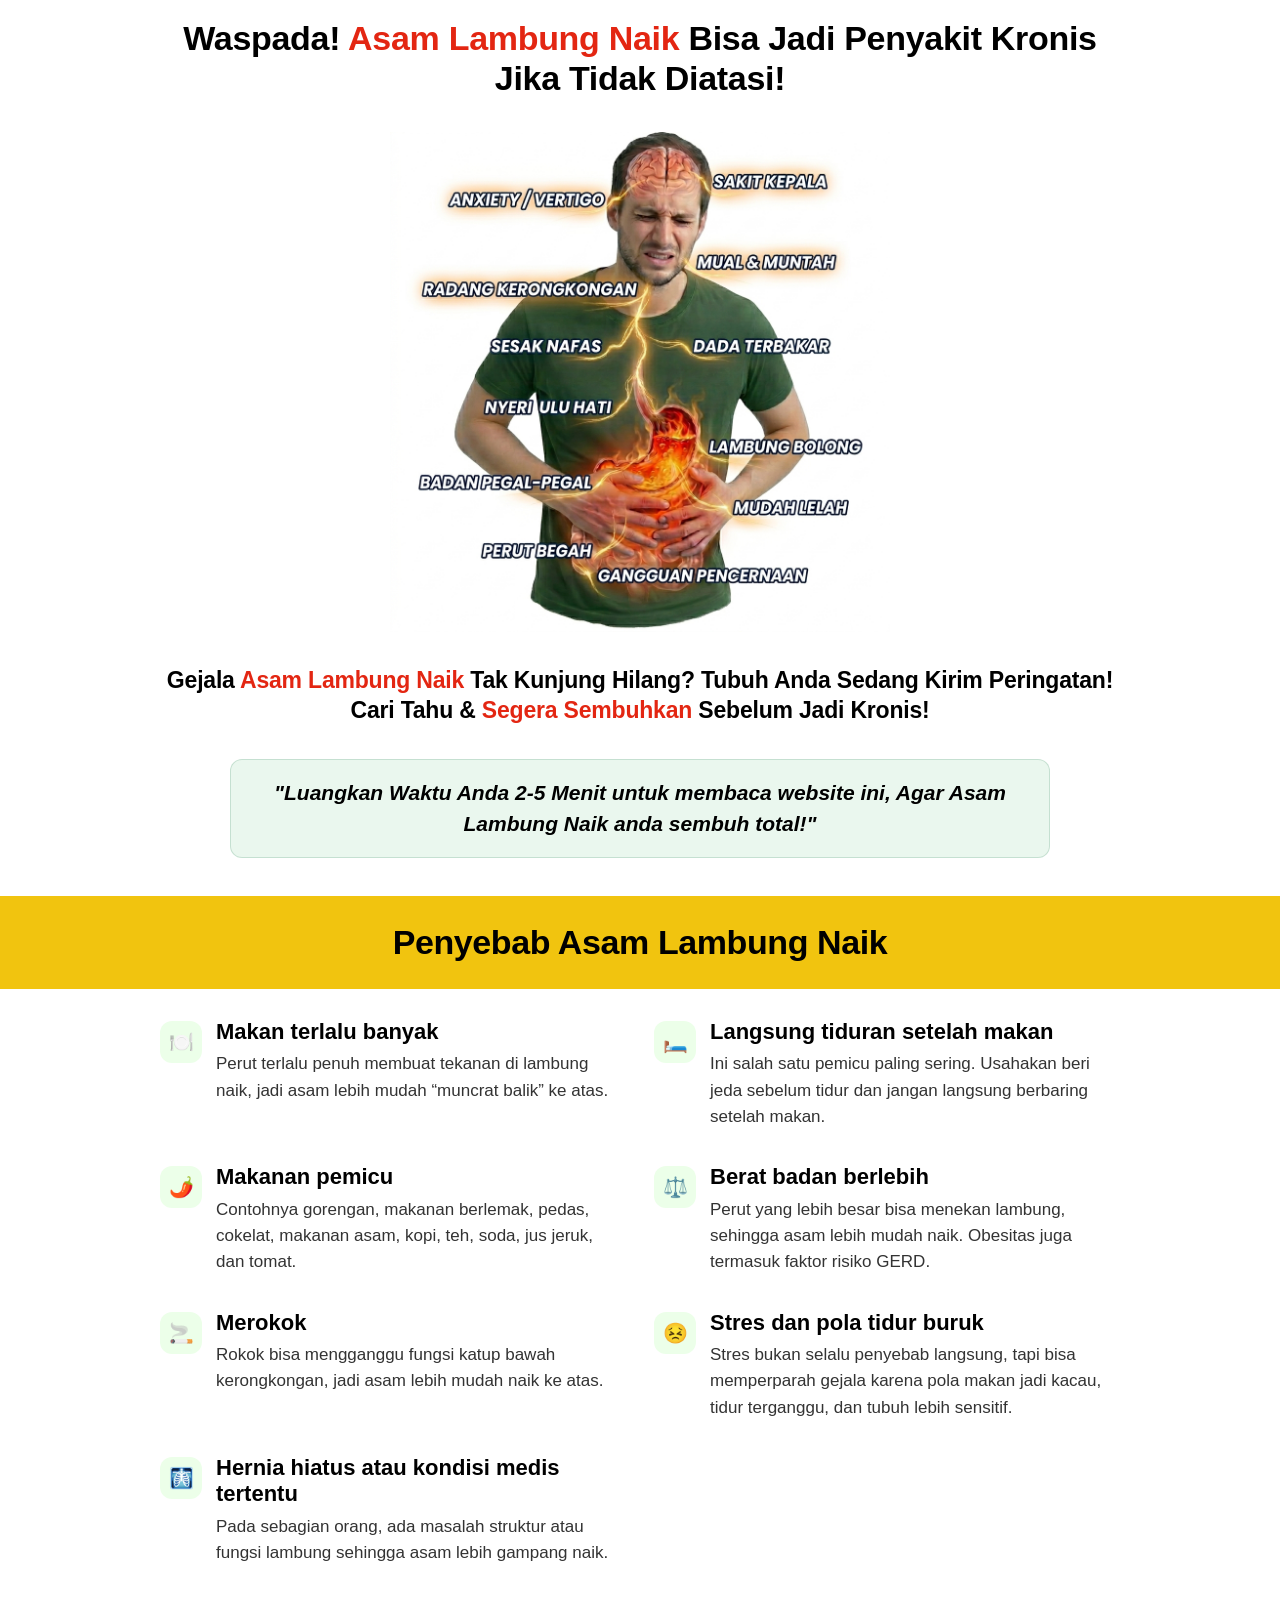
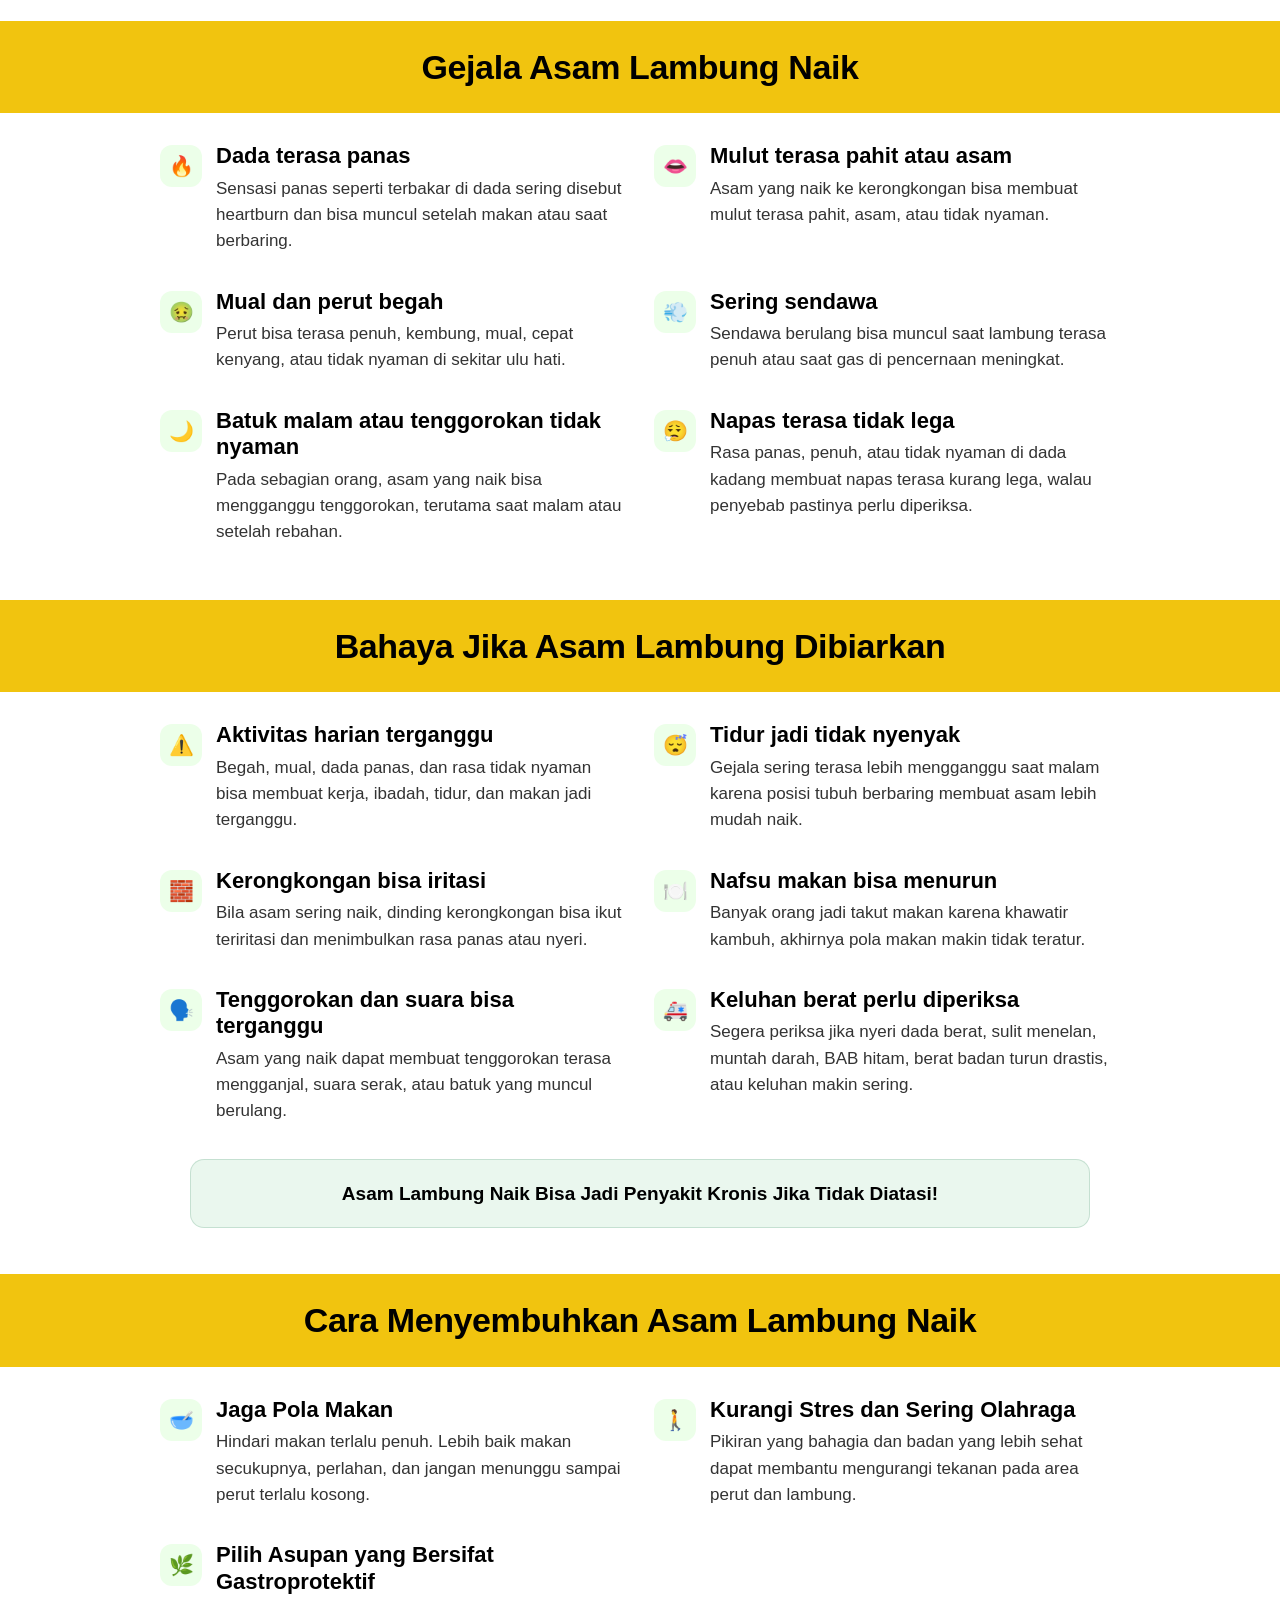
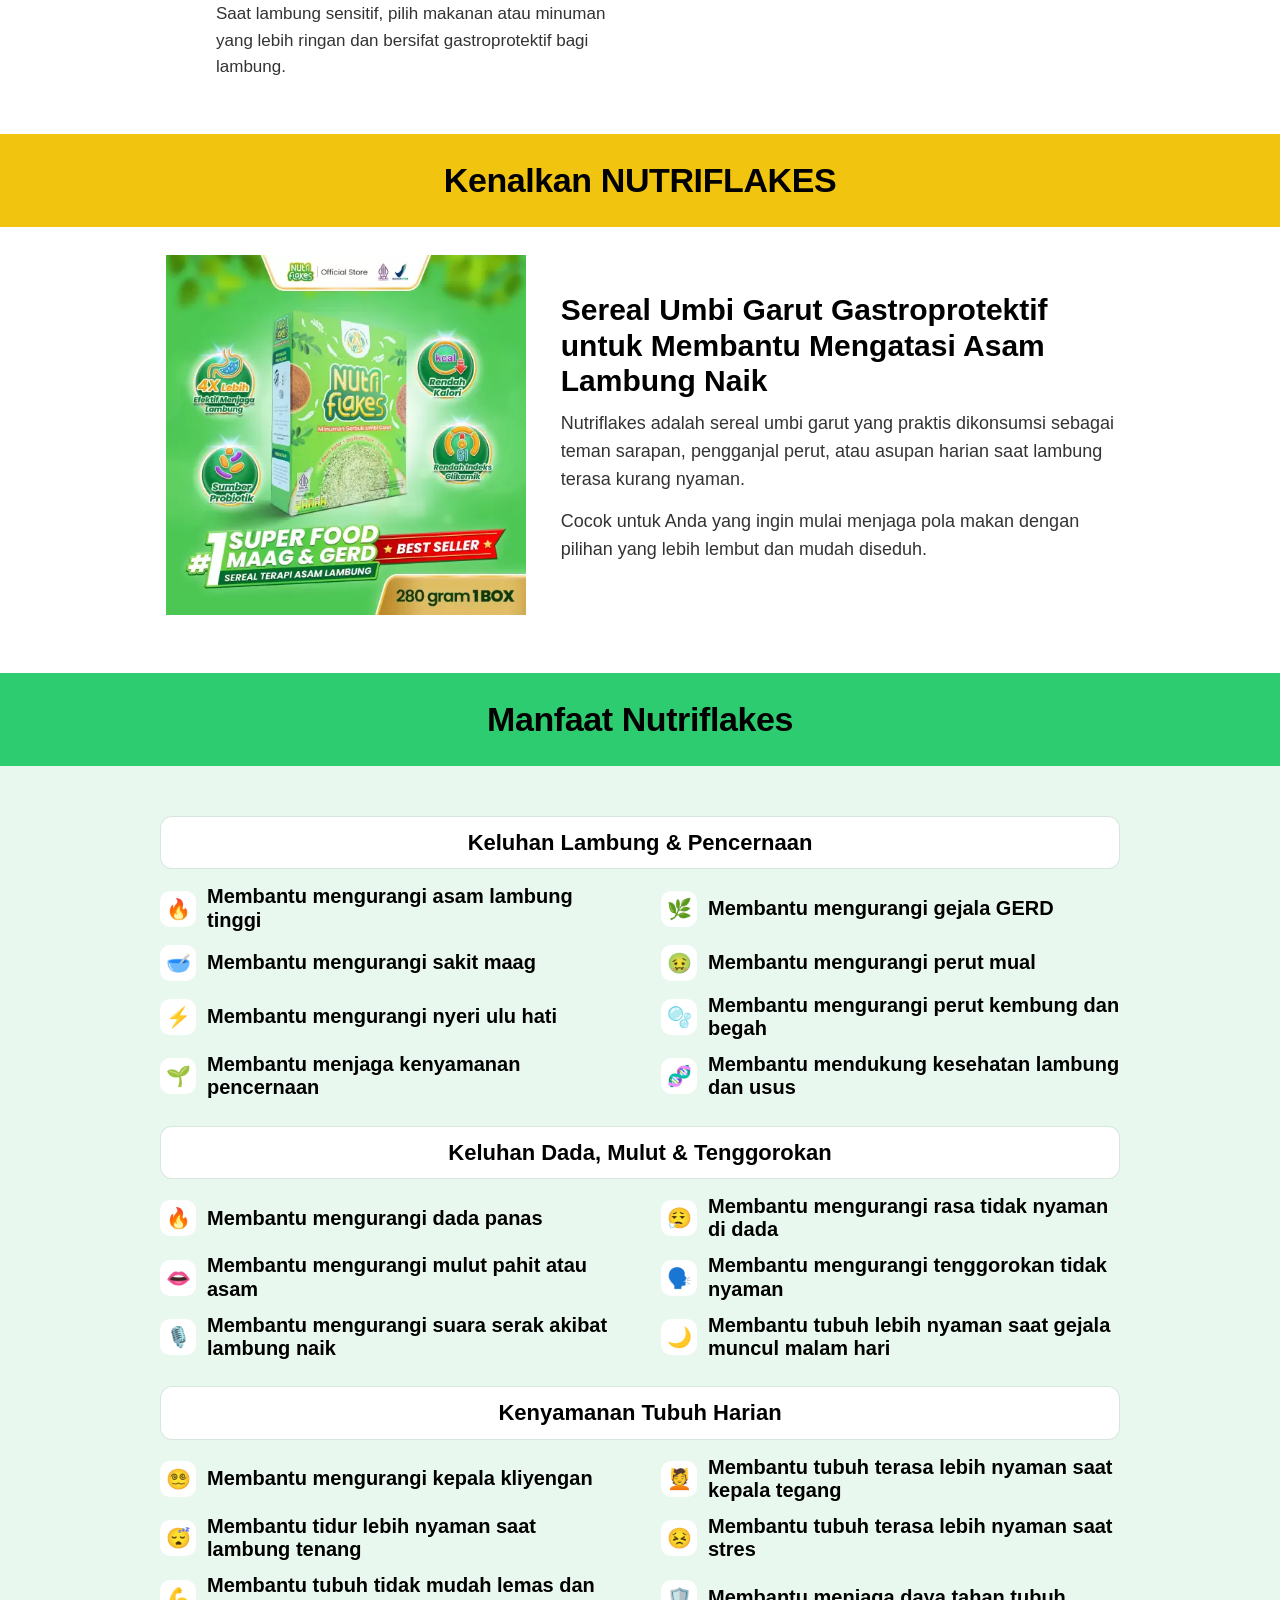
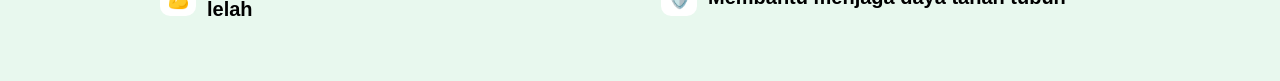
<file: nitip/index.html>
<!DOCTYPE html>
<html lang="id">
<head>
  <meta charset="UTF-8">
  <meta name="viewport" content="width=device-width, initial-scale=1.0">

  <title>Nutriflakes - Asam Lambung Naik</title>

  <style>
    * {
      box-sizing: border-box;
    }

    body {
      margin: 0;
      padding: 0;
      background: #ffffff;
      font-family: Arial, Helvetica, sans-serif;
    }

    .hero-nutriflakes {
      width: 100%;
      max-width: 1000px;
      margin: 0 auto;
      background: #ffffff;
      text-align: center;
      padding: 18px 20px 38px;
    }

    .hero-nutriflakes h1 {
      margin: 0;
      padding: 0;
      font-size: 34px;
      line-height: 1.18;
      font-weight: 900;
      color: #000000;
      letter-spacing: -0.3px;
    }

    .hero-nutriflakes h1 span,
    .hero-nutriflakes h2 span,
    .red-text {
      color: #e32612;
    }

    .hero-image {
      margin-top: 34px;
      margin-bottom: 34px;
    }

    .hero-image img {
      display: block;
      width: 100%;
      max-width: 500px;
      margin: 0 auto;
    }

    .hero-nutriflakes h2 {
      margin: 0;
      padding: 0;
      font-size: 23px;
      line-height: 1.28;
      font-weight: 900;
      color: #000000;
      letter-spacing: -0.2px;
    }

    .hero-note {
      display: inline-block;
      margin: 34px auto 0;
      padding: 18px 28px;
      background: rgba(232, 247, 237, 0.9);
      border: 1px solid rgba(36, 122, 77, 0.18);
      border-radius: 12px;
      font-size: 21px;
      line-height: 1.45;
      font-weight: 700;
      font-style: italic;
      color: #000000;
      max-width: 820px;
    }

    .section-block {
      width: 100%;
      background: #ffffff;
      padding: 0 0 46px;
    }

    .title-bar {
      width: 100%;
      background: #f1c40f;
      padding: 26px 16px;
      text-align: center;
    }

    .title-bar h2 {
      margin: 0;
      padding: 0;
      color: #000000;
      font-size: 34px;
      line-height: 1.2;
      font-weight: 900;
      letter-spacing: -0.4px;
    }

    .content-wrap {
      width: 100%;
      max-width: 1000px;
      margin: 0 auto;
      padding: 22px 20px 0;
    }

    .faq-grid {
      display: grid;
      grid-template-columns: repeat(2, 1fr);
      gap: 6px 28px;
    }

    .faq-card {
      display: flex;
      align-items: center;
      gap: 12px;
      background: transparent;
      border: none;
      border-radius: 0;
      padding: 3px 0;
      text-align: left;
      min-height: auto;
    }

    .faq-icon {
      width: 44px;
      height: 44px;
      min-width: 44px;
      border-radius: 13px;
      background: #ecffe9;
      display: flex;
      align-items: center;
      justify-content: center;
      font-size: 23px;
      font-weight: 900;
    }

    .faq-card h3 {
      margin: 0;
      padding: 0;
      color: #000000;
      font-size: 20px;
      line-height: 1.18;
      font-weight: 900;
    }

    .info-list {
      display: grid;
      grid-template-columns: repeat(2, 1fr);
      gap: 18px 28px;
    }

    .info-item {
      display: flex;
      align-items: flex-start;
      gap: 14px;
      padding: 8px 0;
    }

    .info-icon {
      width: 42px;
      height: 42px;
      min-width: 42px;
      border-radius: 12px;
      background: #ecffe9;
      display: flex;
      align-items: center;
      justify-content: center;
      font-size: 20px;
      font-weight: 900;
      margin-top: 2px;
    }

    .info-text h3 {
      margin: 0 0 6px;
      padding: 0;
      color: #000000;
      font-size: 22px;
      line-height: 1.2;
      font-weight: 900;
    }

    .info-text p {
      margin: 0;
      color: #333333;
      font-size: 17px;
      line-height: 1.55;
    }

    .highlight-box {
      max-width: 900px;
      margin: 26px auto 0;
      padding: 20px 24px;
      background: rgba(232, 247, 237, 0.9);
      border: 1px solid rgba(36, 122, 77, 0.18);
      border-radius: 14px;
      text-align: center;
      color: #000000;
      font-size: 19px;
      line-height: 1.45;
      font-weight: 800;
    }

    .product-section {
      width: 100%;
      background: #ffffff;
      padding: 0 0 58px;
    }

    .product-box {
      width: 100%;
      max-width: 1000px;
      margin: 0 auto;
      padding: 28px 20px 0;
      display: grid;
      grid-template-columns: 0.8fr 1.2fr;
      gap: 28px;
      align-items: center;
    }

    .product-image {
      text-align: center;
    }

    .product-image img {
      display: block;
      width: 100%;
      max-width: 360px;
      margin: 0 auto;
    }

    .product-text h3 {
      margin: 0 0 12px;
      color: #000000;
      font-size: 30px;
      line-height: 1.18;
      font-weight: 900;
    }

    .product-text p {
      margin: 0 0 14px;
      color: #333333;
      font-size: 18px;
      line-height: 1.55;
    }

    /* MANFAAT NUTRIFLAKES - VERSI RAPI */
    .benefits-section {
      width: 100%;
      background: #ffffff;
      padding: 0 0 54px;
    }

    .benefits-content {
      width: 100%;
      max-width: 1000px;
      margin: 0 auto;
      padding: 26px 20px 0;
    }

    .benefits-intro {
      max-width: 900px;
      margin: 0 auto 24px;
      text-align: center;
    }

    .benefits-intro h3 {
      margin: 0;
      color: #000000;
      font-size: 26px;
      line-height: 1.32;
      font-weight: 900;
    }

    .benefits-intro h3 span {
      color: #e32612;
    }

    .benefits-subtitle {
      margin: 24px 0 14px;
      padding: 12px 16px;
      background: #fff7c7;
      border-radius: 12px;
      color: #000000;
      font-size: 22px;
      line-height: 1.25;
      font-weight: 900;
      text-align: center;
    }

    .benefits-list {
      display: grid;
      grid-template-columns: repeat(2, 1fr);
      gap: 9px 42px;
    }

    .benefit-line {
      display: flex;
      align-items: center;
      gap: 11px;
      padding: 2px 0;
      text-align: left;
    }

    .benefit-icon {
      width: 36px;
      height: 36px;
      min-width: 36px;
      border-radius: 10px;
      background: #ecffe9;
      display: flex;
      align-items: center;
      justify-content: center;
      font-size: 20px;
      line-height: 1;
    }

    .benefit-line p {
      margin: 0;
      color: #000000;
      font-size: 20px;
      line-height: 1.16;
      font-weight: 900;
    }

    .benefits-note {
      max-width: 900px;
      margin: 28px auto 0;
      padding: 17px 22px;
      background: rgba(232, 247, 237, 0.9);
      border: 1px solid rgba(36, 122, 77, 0.18);
      border-left: 6px solid #2ecc71;
      border-radius: 14px;
      color: #000000;
      font-size: 16px;
      line-height: 1.5;
      font-weight: 700;
    }

    @media (max-width: 768px) {
      .hero-nutriflakes {
        max-width: 100%;
        padding: 14px 14px 32px;
      }

      .hero-nutriflakes h1 {
        font-size: 28px;
      }

      .hero-image {
        margin-top: 32px;
        margin-bottom: 32px;
      }

      .hero-image img {
        max-width: 390px;
      }

      .hero-nutriflakes h2 {
        font-size: 19px;
      }

      .hero-note {
        font-size: 17px;
        padding: 15px 22px;
      }

      .title-bar {
        padding: 22px 14px;
      }

      .title-bar h2 {
        font-size: 28px;
      }

      .faq-grid,
      .info-list,
      .product-box,
      .benefits-list {
        grid-template-columns: 1fr;
      }

      .faq-grid {
        gap: 5px;
      }

      .faq-card {
        gap: 10px;
        padding: 3px 0;
      }

      .faq-card h3 {
        font-size: 18px;
        line-height: 1.18;
      }

      .content-wrap {
        padding: 22px 18px 0;
      }

      .info-list {
        gap: 16px;
      }

      .info-text h3 {
        font-size: 20px;
      }

      .info-text p {
        font-size: 16px;
      }

      .product-box {
        padding: 24px 18px 0;
        gap: 20px;
      }

      .product-text {
        text-align: center;
      }

      .product-text h3 {
        font-size: 26px;
      }

      .product-text p {
        font-size: 16px;
      }

      .benefits-content {
        padding: 24px 18px 0;
      }

      .benefits-intro h3 {
        font-size: 22px;
      }

      .benefits-subtitle {
        font-size: 20px;
      }

      .benefits-list {
        gap: 8px;
      }

      .benefit-line p {
        font-size: 18px;
      }
    }

    @media (max-width: 480px) {
      .hero-nutriflakes {
        padding: 8px 10px 24px;
      }

      .hero-nutriflakes h1 {
        font-size: 22px;
        line-height: 1.22;
      }

      .hero-image {
        margin-top: 28px;
        margin-bottom: 28px;
      }

      .hero-image img {
        max-width: 285px;
      }

      .hero-nutriflakes h2 {
        font-size: 15px;
        line-height: 1.32;
      }

      .hero-note {
        margin-top: 30px;
        font-size: 14px;
        line-height: 1.4;
        padding: 13px 14px;
        border-radius: 10px;
        max-width: 95%;
      }

      .section-block {
        padding-bottom: 38px;
      }

      .title-bar {
        padding: 20px 12px;
      }

      .title-bar h2 {
        font-size: 24px;
        line-height: 1.25;
      }

      .content-wrap {
        padding: 18px 18px 0;
      }

      .faq-grid {
        grid-template-columns: 1fr;
        gap: 4px;
      }

      .faq-card {
        gap: 9px;
        padding: 2px 0;
        min-height: auto;
      }

      .faq-icon {
        width: 38px;
        height: 38px;
        min-width: 38px;
        font-size: 20px;
        border-radius: 11px;
      }

      .faq-card h3 {
        font-size: 15px;
        line-height: 1.18;
      }

      .info-list {
        grid-template-columns: 1fr;
        gap: 14px;
      }

      .info-item {
        gap: 10px;
        padding: 4px 0;
      }

      .info-icon {
        width: 36px;
        height: 36px;
        min-width: 36px;
        font-size: 18px;
        border-radius: 10px;
      }

      .info-text h3 {
        font-size: 17px;
        line-height: 1.2;
        margin-bottom: 5px;
      }

      .info-text p {
        font-size: 14px;
        line-height: 1.5;
      }

      .highlight-box {
        margin-top: 22px;
        padding: 15px 14px;
        font-size: 15px;
        line-height: 1.45;
      }

      .product-box {
        padding: 22px 18px 0;
        grid-template-columns: 1fr;
      }

      .product-image img {
        max-width: 260px;
      }

      .product-text h3 {
        font-size: 22px;
      }

      .product-text p {
        font-size: 14px;
      }

      .benefits-section {
        padding-bottom: 42px;
      }

      .benefits-content {
        padding: 20px 14px 0;
      }

      .benefits-intro {
        margin-bottom: 20px;
      }

      .benefits-intro h3 {
        font-size: 18px;
        line-height: 1.3;
      }

      .benefits-subtitle {
        margin: 20px 0 12px;
        padding: 10px 12px;
        font-size: 17px;
        border-radius: 10px;
      }

      .benefits-list {
        grid-template-columns: 1fr;
        gap: 6px;
      }

      .benefit-line {
        gap: 9px;
        padding: 2px 0;
      }

      .benefit-icon {
        width: 34px;
        height: 34px;
        min-width: 34px;
        font-size: 18px;
        border-radius: 9px;
      }

      .benefit-line p {
        font-size: 15px;
        line-height: 1.16;
      }

      .benefits-note {
        margin-top: 22px;
        padding: 14px;
        font-size: 13px;
        line-height: 1.45;
      }
    }
    /* WARNA KHUSUS BAGIAN MANFAAT NUTRIFLAKES */
.benefits-section {
  background: #e8f8ee;
  padding: 0 0 58px;
}

.benefits-section .title-bar {
  background: #2ecc71;
}

.benefits-section .title-bar h2 {
  color: #000000;
}

.benefits-content {
  background: #e8f8ee;
}

.benefits-intro {
  background: rgba(255, 255, 255, 0.55);
  padding: 20px 22px;
  border-radius: 16px;
}

.benefits-subtitle {
  background: #ffffff;
  border: 1px solid rgba(36, 122, 77, 0.18);
}

.benefit-line {
  background: transparent;
}

.benefit-icon {
  background: #ffffff;
}

.benefits-note {
  background: #ffffff;
}
  </style>
</head>

<body>

  <section class="hero-nutriflakes">
    <h1>
      Waspada! <span>Asam Lambung Naik</span> Bisa Jadi Penyakit Kronis Jika Tidak Diatasi!
    </h1>

    <div class="hero-image">
      <img src="gambar3.jpeg" alt="Gejala asam lambung naik">
    </div>

    <h2>
      Gejala <span>Asam Lambung Naik</span> Tak Kunjung Hilang? Tubuh Anda Sedang Kirim Peringatan! Cari Tahu & <span>Segera Sembuhkan</span> Sebelum Jadi Kronis!
    </h2>

    <div class="hero-note">
      "Luangkan Waktu Anda 2-5 Menit untuk membaca website ini, Agar Asam Lambung Naik anda sembuh total!"
    </div>
  </section>

  <section class="section-block">
    <div class="title-bar">
      <h2>Penyebab Asam Lambung Naik</h2>
    </div>

    <div class="content-wrap">
      <div class="info-list">
        <div class="info-item">
          <div class="info-icon">🍽️</div>
          <div class="info-text">
            <h3>Makan terlalu banyak</h3>
            <p>Perut terlalu penuh membuat tekanan di lambung naik, jadi asam lebih mudah “muncrat balik” ke atas.</p>
          </div>
        </div>

        <div class="info-item">
          <div class="info-icon">🛏️</div>
          <div class="info-text">
            <h3>Langsung tiduran setelah makan</h3>
            <p>Ini salah satu pemicu paling sering. Usahakan beri jeda sebelum tidur dan jangan langsung berbaring setelah makan.</p>
          </div>
        </div>

        <div class="info-item">
          <div class="info-icon">🌶️</div>
          <div class="info-text">
            <h3>Makanan pemicu</h3>
            <p>Contohnya gorengan, makanan berlemak, pedas, cokelat, makanan asam, kopi, teh, soda, jus jeruk, dan tomat.</p>
          </div>
        </div>

        <div class="info-item">
          <div class="info-icon">⚖️</div>
          <div class="info-text">
            <h3>Berat badan berlebih</h3>
            <p>Perut yang lebih besar bisa menekan lambung, sehingga asam lebih mudah naik. Obesitas juga termasuk faktor risiko GERD.</p>
          </div>
        </div>

        <div class="info-item">
          <div class="info-icon">🚬</div>
          <div class="info-text">
            <h3>Merokok</h3>
            <p>Rokok bisa mengganggu fungsi katup bawah kerongkongan, jadi asam lebih mudah naik ke atas.</p>
          </div>
        </div>

        <div class="info-item">
          <div class="info-icon">😣</div>
          <div class="info-text">
            <h3>Stres dan pola tidur buruk</h3>
            <p>Stres bukan selalu penyebab langsung, tapi bisa memperparah gejala karena pola makan jadi kacau, tidur terganggu, dan tubuh lebih sensitif.</p>
          </div>
        </div>

        <div class="info-item">
          <div class="info-icon">🩻</div>
          <div class="info-text">
            <h3>Hernia hiatus atau kondisi medis tertentu</h3>
            <p>Pada sebagian orang, ada masalah struktur atau fungsi lambung sehingga asam lebih gampang naik.</p>
          </div>
        </div>
      </div>
    </div>
  </section>

  <section class="section-block">
    <div class="title-bar">
      <h2>Gejala Asam Lambung Naik</h2>
    </div>

    <div class="content-wrap">
      <div class="info-list">
        <div class="info-item">
          <div class="info-icon">🔥</div>
          <div class="info-text">
            <h3>Dada terasa panas</h3>
            <p>Sensasi panas seperti terbakar di dada sering disebut heartburn dan bisa muncul setelah makan atau saat berbaring.</p>
          </div>
        </div>

        <div class="info-item">
          <div class="info-icon">👄</div>
          <div class="info-text">
            <h3>Mulut terasa pahit atau asam</h3>
            <p>Asam yang naik ke kerongkongan bisa membuat mulut terasa pahit, asam, atau tidak nyaman.</p>
          </div>
        </div>

        <div class="info-item">
          <div class="info-icon">🤢</div>
          <div class="info-text">
            <h3>Mual dan perut begah</h3>
            <p>Perut bisa terasa penuh, kembung, mual, cepat kenyang, atau tidak nyaman di sekitar ulu hati.</p>
          </div>
        </div>

        <div class="info-item">
          <div class="info-icon">💨</div>
          <div class="info-text">
            <h3>Sering sendawa</h3>
            <p>Sendawa berulang bisa muncul saat lambung terasa penuh atau saat gas di pencernaan meningkat.</p>
          </div>
        </div>

        <div class="info-item">
          <div class="info-icon">🌙</div>
          <div class="info-text">
            <h3>Batuk malam atau tenggorokan tidak nyaman</h3>
            <p>Pada sebagian orang, asam yang naik bisa mengganggu tenggorokan, terutama saat malam atau setelah rebahan.</p>
          </div>
        </div>

        <div class="info-item">
          <div class="info-icon">😮‍💨</div>
          <div class="info-text">
            <h3>Napas terasa tidak lega</h3>
            <p>Rasa panas, penuh, atau tidak nyaman di dada kadang membuat napas terasa kurang lega, walau penyebab pastinya perlu diperiksa.</p>
          </div>
        </div>
      </div>
    </div>
  </section>

  <section class="section-block">
    <div class="title-bar">
      <h2>Bahaya Jika Asam Lambung Dibiarkan</h2>
    </div>

    <div class="content-wrap">
      <div class="info-list">
        <div class="info-item">
          <div class="info-icon">⚠️</div>
          <div class="info-text">
            <h3>Aktivitas harian terganggu</h3>
            <p>Begah, mual, dada panas, dan rasa tidak nyaman bisa membuat kerja, ibadah, tidur, dan makan jadi terganggu.</p>
          </div>
        </div>

        <div class="info-item">
          <div class="info-icon">😴</div>
          <div class="info-text">
            <h3>Tidur jadi tidak nyenyak</h3>
            <p>Gejala sering terasa lebih mengganggu saat malam karena posisi tubuh berbaring membuat asam lebih mudah naik.</p>
          </div>
        </div>

        <div class="info-item">
          <div class="info-icon">🧱</div>
          <div class="info-text">
            <h3>Kerongkongan bisa iritasi</h3>
            <p>Bila asam sering naik, dinding kerongkongan bisa ikut teriritasi dan menimbulkan rasa panas atau nyeri.</p>
          </div>
        </div>

        <div class="info-item">
          <div class="info-icon">🍽️</div>
          <div class="info-text">
            <h3>Nafsu makan bisa menurun</h3>
            <p>Banyak orang jadi takut makan karena khawatir kambuh, akhirnya pola makan makin tidak teratur.</p>
          </div>
        </div>

        <div class="info-item">
          <div class="info-icon">🗣️</div>
          <div class="info-text">
            <h3>Tenggorokan dan suara bisa terganggu</h3>
            <p>Asam yang naik dapat membuat tenggorokan terasa mengganjal, suara serak, atau batuk yang muncul berulang.</p>
          </div>
        </div>

        <div class="info-item">
          <div class="info-icon">🚑</div>
          <div class="info-text">
            <h3>Keluhan berat perlu diperiksa</h3>
            <p>Segera periksa jika nyeri dada berat, sulit menelan, muntah darah, BAB hitam, berat badan turun drastis, atau keluhan makin sering.</p>
          </div>
        </div>
      </div>

      <div class="highlight-box">
        Asam Lambung Naik Bisa Jadi Penyakit Kronis Jika Tidak Diatasi!
      </div>
    </div>
  </section>

  <section class="section-block">
    <div class="title-bar">
      <h2>Cara Menyembuhkan Asam Lambung Naik</h2>
    </div>

    <div class="content-wrap">
      <div class="info-list">
        <div class="info-item">
          <div class="info-icon">🥣</div>
          <div class="info-text">
            <h3>Jaga Pola Makan</h3>
            <p>Hindari makan terlalu penuh. Lebih baik makan secukupnya, perlahan, dan jangan menunggu sampai perut terlalu kosong.</p>
          </div>
        </div>

        <div class="info-item">
          <div class="info-icon">🚶</div>
          <div class="info-text">
            <h3>Kurangi Stres dan Sering Olahraga</h3>
            <p>Pikiran yang bahagia dan badan yang lebih sehat dapat membantu mengurangi tekanan pada area perut dan lambung.</p>
          </div>
        </div>

        <div class="info-item">
          <div class="info-icon">🌿</div>
          <div class="info-text">
            <h3>Pilih Asupan yang Bersifat Gastroprotektif</h3>
            <p>Saat lambung sensitif, pilih makanan atau minuman yang lebih ringan dan bersifat gastroprotektif bagi lambung.</p>
          </div>
        </div>
      </div>
    </div>
  </section>

  <section class="product-section">
    <div class="title-bar">
      <h2>Kenalkan NUTRIFLAKES</h2>
    </div>

    <div class="product-box">
      <div class="product-image">
        <img src="nutriflakes.png" alt="Nutriflakes Original">
      </div>

      <div class="product-text">
        <h3>
          Sereal Umbi Garut Gastroprotektif untuk Membantu Mengatasi Asam Lambung Naik
        </h3>

        <p>
          Nutriflakes adalah sereal umbi garut yang praktis dikonsumsi sebagai teman sarapan, pengganjal perut, atau asupan harian saat lambung terasa kurang nyaman.
        </p>

        <p>
          Cocok untuk Anda yang ingin mulai menjaga pola makan dengan pilihan yang lebih lembut dan mudah diseduh.
        </p>
      </div>
    </div>
  </section>

  <section class="benefits-section">
    <div class="title-bar">
      <h2>Manfaat Nutriflakes</h2>
    </div>

    <div class="benefits-content">
    

      <div class="benefits-subtitle">Keluhan Lambung & Pencernaan</div>

      <div class="benefits-list">
        <div class="benefit-line">
          <div class="benefit-icon">🔥</div>
          <p>Membantu mengurangi asam lambung tinggi</p>
        </div>

        <div class="benefit-line">
          <div class="benefit-icon">🌿</div>
          <p>Membantu mengurangi gejala GERD</p>
        </div>

        <div class="benefit-line">
          <div class="benefit-icon">🥣</div>
          <p>Membantu mengurangi sakit maag</p>
        </div>

        <div class="benefit-line">
          <div class="benefit-icon">🤢</div>
          <p>Membantu mengurangi perut mual</p>
        </div>

        <div class="benefit-line">
          <div class="benefit-icon">⚡</div>
          <p>Membantu mengurangi nyeri ulu hati</p>
        </div>

        <div class="benefit-line">
          <div class="benefit-icon">🫧</div>
          <p>Membantu mengurangi perut kembung dan begah</p>
        </div>

        <div class="benefit-line">
          <div class="benefit-icon">🌱</div>
          <p>Membantu menjaga kenyamanan pencernaan</p>
        </div>

        <div class="benefit-line">
          <div class="benefit-icon">🧬</div>
          <p>Membantu mendukung kesehatan lambung dan usus</p>
        </div>
      </div>

      <div class="benefits-subtitle">Keluhan Dada, Mulut & Tenggorokan</div>

      <div class="benefits-list">
        <div class="benefit-line">
          <div class="benefit-icon">🔥</div>
          <p>Membantu mengurangi dada panas</p>
        </div>

        <div class="benefit-line">
          <div class="benefit-icon">😮‍💨</div>
          <p>Membantu mengurangi rasa tidak nyaman di dada</p>
        </div>

        <div class="benefit-line">
          <div class="benefit-icon">👄</div>
          <p>Membantu mengurangi mulut pahit atau asam</p>
        </div>

        <div class="benefit-line">
          <div class="benefit-icon">🗣️</div>
          <p>Membantu mengurangi tenggorokan tidak nyaman</p>
        </div>

        <div class="benefit-line">
          <div class="benefit-icon">🎙️</div>
          <p>Membantu mengurangi suara serak akibat lambung naik</p>
        </div>

        <div class="benefit-line">
          <div class="benefit-icon">🌙</div>
          <p>Membantu tubuh lebih nyaman saat gejala muncul malam hari</p>
        </div>
      </div>

      <div class="benefits-subtitle">Kenyamanan Tubuh Harian</div>

      <div class="benefits-list">
        <div class="benefit-line">
          <div class="benefit-icon">😵‍💫</div>
          <p>Membantu mengurangi kepala kliyengan</p>
        </div>

        <div class="benefit-line">
          <div class="benefit-icon">💆</div>
          <p>Membantu tubuh terasa lebih nyaman saat kepala tegang</p>
        </div>

        <div class="benefit-line">
          <div class="benefit-icon">😴</div>
          <p>Membantu tidur lebih nyaman saat lambung tenang</p>
        </div>

        <div class="benefit-line">
          <div class="benefit-icon">😣</div>
          <p>Membantu tubuh terasa lebih nyaman saat stres</p>
        </div>

        <div class="benefit-line">
          <div class="benefit-icon">💪</div>
          <p>Membantu tubuh tidak mudah lemas dan lelah</p>
        </div>

        <div class="benefit-line">
          <div class="benefit-icon">🛡️</div>
          <p>Membantu menjaga daya tahan tubuh</p>
        </div>
      </div>


    </div>
  </section>

</body>
</html>
</file>
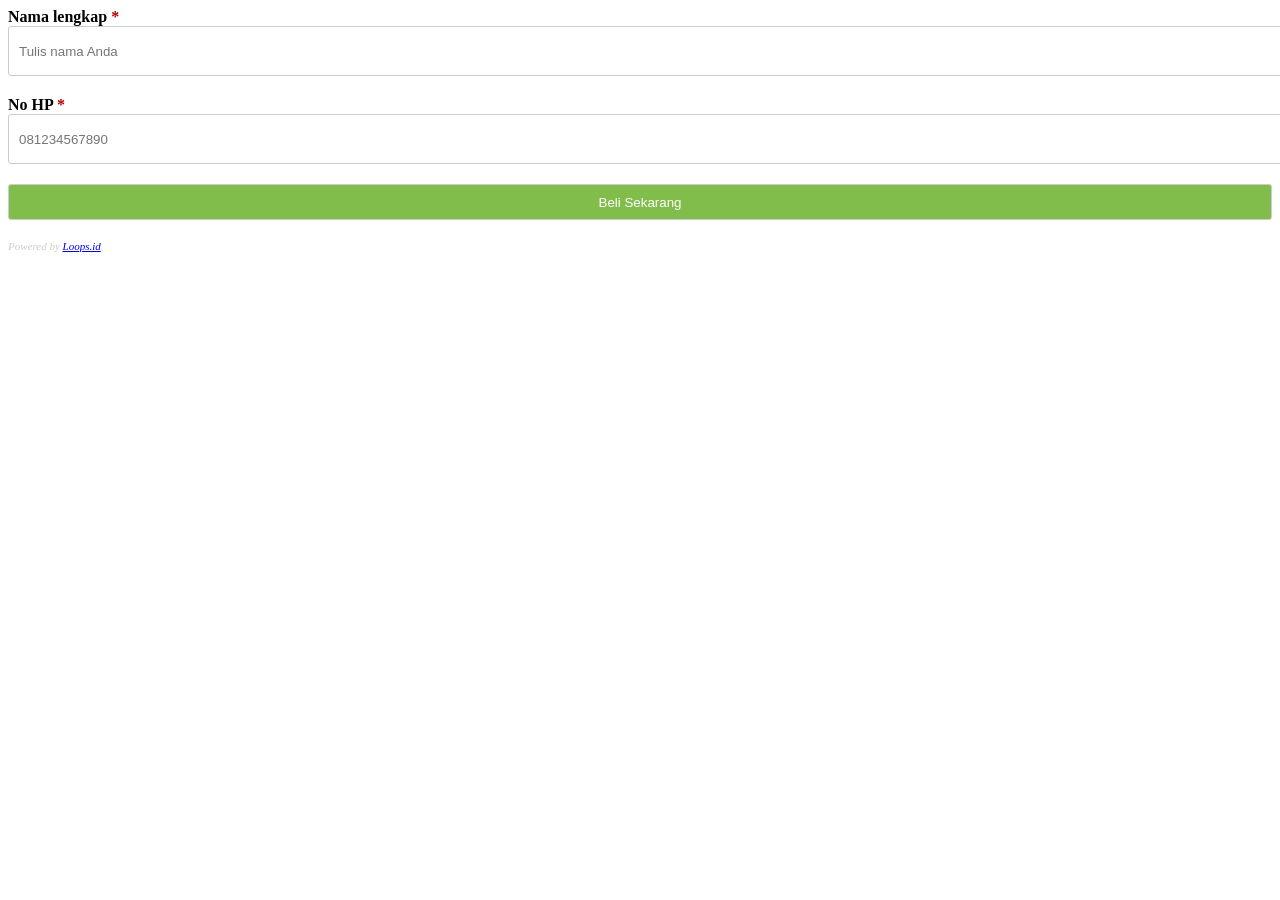
<file: LP.html>
<!doctype html>
<html lang="id">
<head>
<meta charset="utf-8">
<meta name="viewport" content="width=device-width,initial-scale=1">
<title>Form Pemesanan</title>
<style>
  .loops-group { display:block; margin-bottom:20px; }
  .loops-group label { font-weight:bold; }
  .loops-group input { display:block; width:100%; height:36px; border:1px solid #ccc; border-radius:3px; padding:6px 10px; }
  .loops-group input.loops-submit { background:#81bd4b; color:#fff; cursor:pointer; }
  .loops-footer { font-size:11px; color:#ccc; font-style:italic; }
  .red { color:#B30000; }
  .msg { font-size:13px; margin-top:6px; display:none }
  .msg.err { color:#c02929 }
  .msg.ok { color:#22a06b }
</style>
</head>
<body>

<form id="loops-form-order" class="loops-forms"
      action="https://app.loops.id/save-order/test-lp-wa" method="POST">

  <div class="loops-group">
    <label for="name">Nama lengkap <span class="red">*</span></label>
    <input type="text" id="name" name="name" placeholder="Tulis nama Anda" required>
  </div>

  <div class="loops-group">
    <label for="phone">No HP <span class="red">*</span></label>
    <input type="text" id="phone" name="phone" placeholder="081234567890" required>
    <div id="msg" class="msg err"></div>
    <div id="msgOk" class="msg ok"></div>
  </div>

  <div class="loops-group">
    <input id="loops-form-submit" type="submit" value="Beli Sekarang" class="loops-submit">
  </div>

  <!-- Hidden untuk Loops -->
  <input type="hidden" id="current" name="current" value="">
  <input type="hidden" name="redirect" value=""> <!-- biarkan kosong, Loops yang atur -->
  <input type="hidden" name="_loops_nonce" value="">
  <!-- Tambahan tracking -->
  <input type="hidden" id="fbclid_field" name="fbclid" value="">
  <input type="hidden" id="phone_normalized" name="phone_normalized" value="">

  <p class="loops-footer">Powered by <a href="https://loops.id/?utm_source=form-embed">Loops.id</a>.</p>
</form>

<script>
  const WORKER_VALIDATE_URL = "https://watzap.annasmashuri97.workers.dev/validate";
  const form = document.getElementById('loops-form-order');
  const phone = document.getElementById('phone');
  const msg = document.getElementById('msg');
  const msgOk = document.getElementById('msgOk');
  const btn = document.getElementById('loops-form-submit');
  const hiddenNorm = document.getElementById('phone_normalized');
  let busy = false;

  // ambil fbclid
  const params = new URLSearchParams(window.location.search);
  const fbclid = params.get("fbclid");
  if(fbclid) document.getElementById("fbclid_field").value = fbclid;

  function normalize62(input){
    const s = String(input||"").replace(/[^\d+]/g,"");
    if(!s) return "";
    if(s.startsWith("+62")) return s.slice(1);
    if(s.startsWith("62")) return s;
    if(s.startsWith("0")) return "62"+s.slice(1);
    if(s.startsWith("8")) return "62"+s;
    return s.replace(/^0+/,"");
  }
  function showErr(t){ msg.textContent=t; msg.style.display="block"; msgOk.style.display="none"; }
  function showOk(t){ msgOk.textContent=t; msgOk.style.display="block"; msg.style.display="none"; }
  function setBusy(b){ busy=b; btn.value=b?"Mengecek...":"Beli Sekarang"; btn.disabled=b; }

  form.addEventListener('submit', async e=>{
    e.preventDefault(); if(busy) return;
    setBusy(true); showErr(""); showOk("");

    const norm = normalize62(phone.value);
    if(!/^62\d{7,15}$/.test(norm)){
      showErr("Nomor tidak valid"); setBusy(false); return;
    }

    try{
      const res = await fetch(`${WORKER_VALIDATE_URL}?phone=${encodeURIComponent(norm)}`, {cache:"no-store"});
      const j = await res.json();

      if(!j.ok){ showErr("Validasi gagal"); setBusy(false); return; }
      if(!j.exists){ showErr("Nomor bukan WA aktif"); setBusy(false); return; }

      hiddenNorm.value = norm;
      showOk("Nomor terverifikasi ✓");
      setTimeout(()=>form.submit(), 200);

    }catch(err){
      showErr("Error koneksi"); setBusy(false);
    }
  });
</script>

</body>
</html>
</file>
